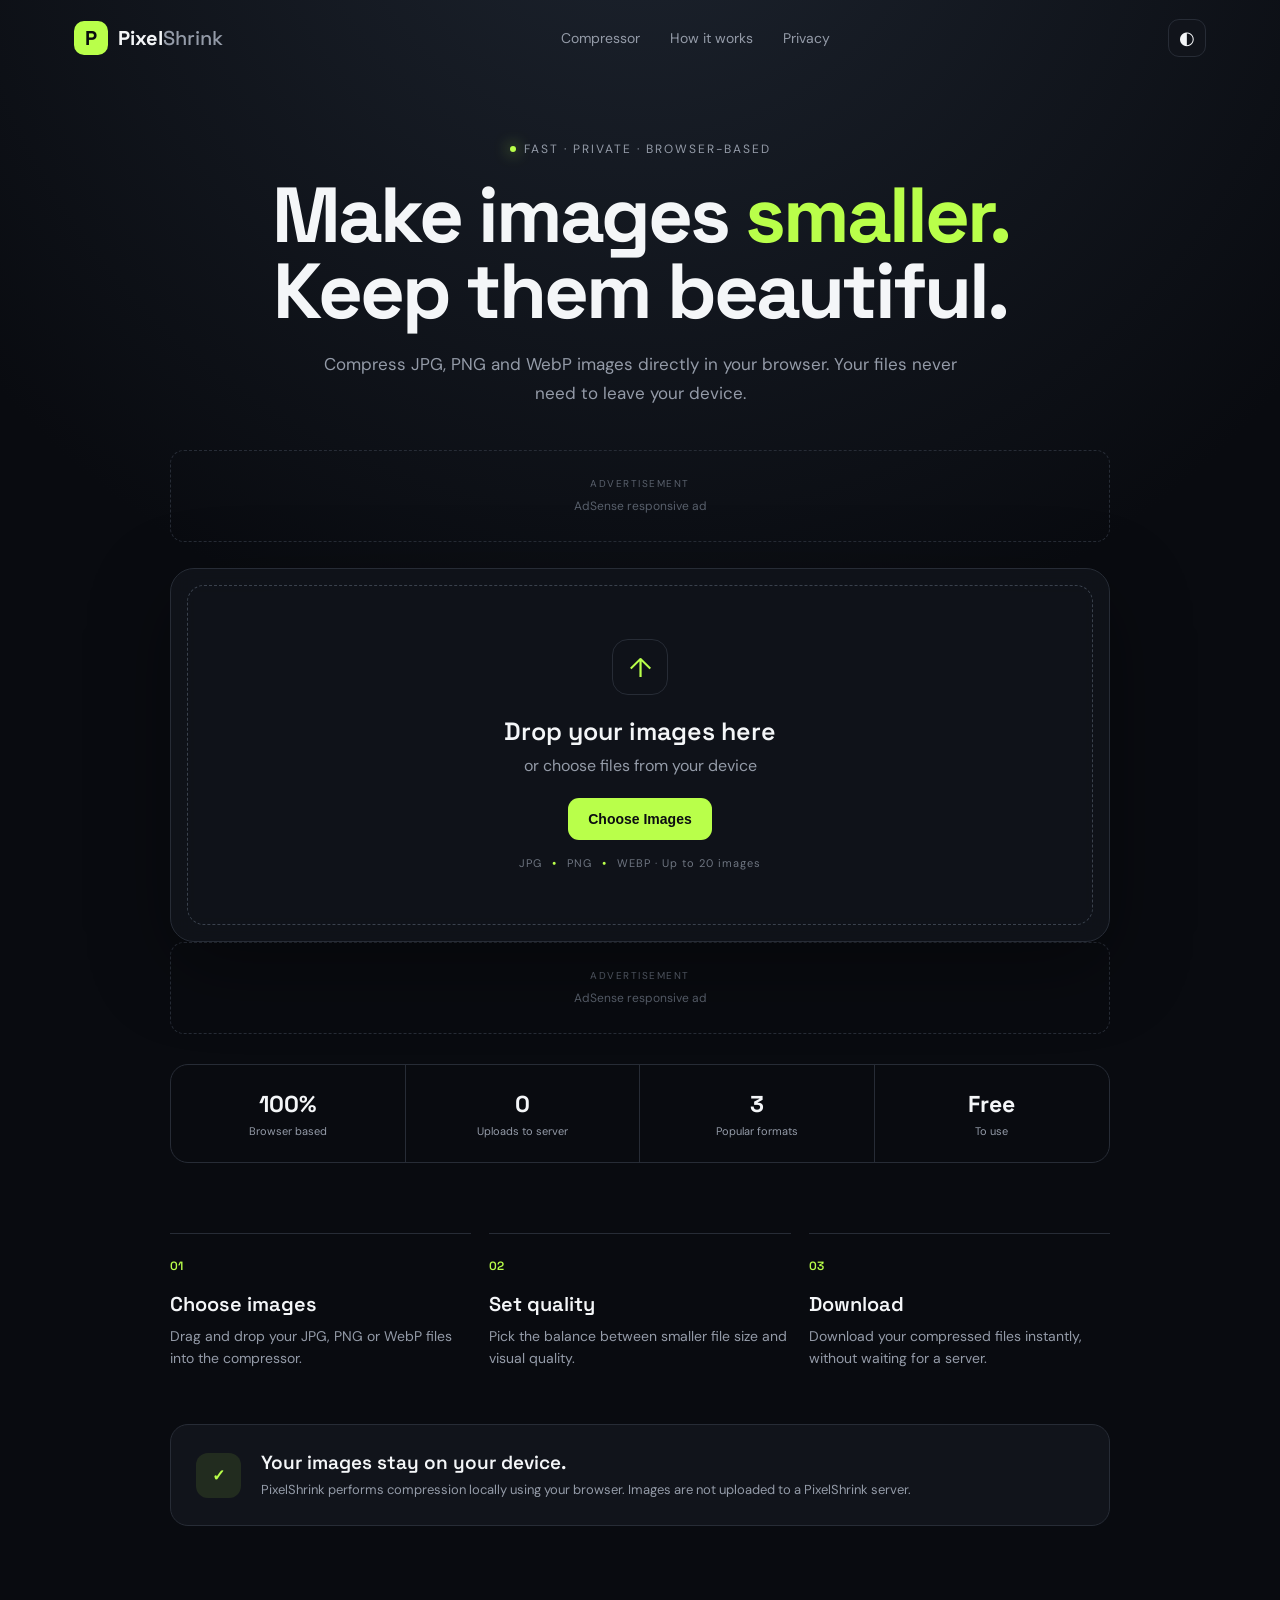
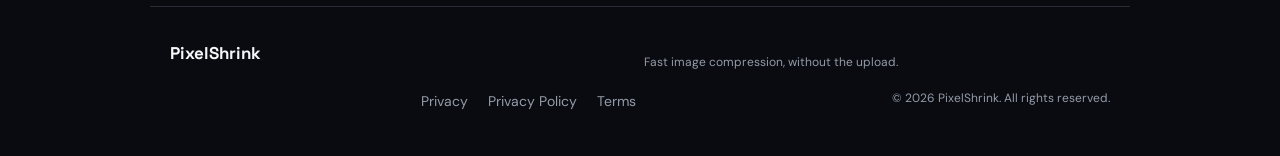
<file: index.html>
<!DOCTYPE html>
<html lang="en">
<head>
 <meta name="google-adsense-account" content="ca-pub-9209563390946118">
  <meta charset="UTF-8">
  <meta name="viewport" content="width=device-width, initial-scale=1.0">
  <meta name="description" content="Compress JPG, PNG and WebP images online for free. Fast, private and browser-based image compression.">
  <meta name="theme-color" content="#0b0d12">
  <title>PixelShrink — Free Image Compressor</title>
  <link rel="stylesheet" href="style.css">
</head>
<body>
  <header class="site-header">
    <a class="brand" href="#">
      <span class="brand-mark">P</span>
      <span>Pixel<span>Shrink</span></span>
    </a>
    <nav>
      <a href="#compressor">Compressor</a>
      <a href="#how-it-works">How it works</a>
      <a href="#privacy">Privacy</a>
    </nav>
    <button class="theme-btn" id="themeBtn" aria-label="Toggle theme">◐</button>
  </header>

  <main>
    <section class="hero">
      <div class="eyebrow"><span></span> Fast · Private · Browser-based</div>
      <h1>Make images <em>smaller.</em><br>Keep them beautiful.</h1>
      <p>Compress JPG, PNG and WebP images directly in your browser. Your files never need to leave your device.</p>
    </section>

    <div class="ad-slot top-ad">
      <span>ADVERTISEMENT</span>
      <div>AdSense responsive ad</div>
      <!-- Replace this placeholder with your approved Google AdSense code. -->
    </div>

    <section class="tool-card" id="compressor">
      <div class="drop-zone" id="dropZone">
        <input type="file" id="fileInput" accept="image/jpeg,image/png,image/webp" multiple hidden>
        <div class="upload-icon">↑</div>
        <h2>Drop your images here</h2>
        <p>or choose files from your device</p>
        <button class="primary-btn" id="chooseBtn">Choose Images</button>
        <div class="formats">JPG <b>•</b> PNG <b>•</b> WEBP · Up to 20 images</div>
      </div>

      <div class="settings hidden" id="settings">
        <div class="settings-head">
          <div>
            <span class="label">Compression quality</span>
            <strong id="qualityValue">80%</strong>
          </div>
          <button class="text-btn" id="clearBtn">Clear all</button>
        </div>
        <input type="range" id="quality" min="10" max="100" value="80">
        <div class="range-labels"><span>Smaller file</span><span>Better quality</span></div>

        <div class="format-row">
          <span class="label">Output format</span>
          <select id="format">
            <option value="original">Keep original</option>
            <option value="image/jpeg">JPG</option>
            <option value="image/webp">WebP</option>
            <option value="image/png">PNG</option>
          </select>
        </div>
        <button class="compress-btn" id="compressBtn">Compress Images <span>→</span></button>
      </div>

      <div class="results hidden" id="results">
        <div class="results-head">
          <div><span class="label">Results</span><h2 id="resultSummary">Ready</h2></div>
          <button class="download-all" id="downloadAll">Download all</button>
        </div>
        <div id="resultList"></div>
      </div>
    </section>

    <div class="ad-slot middle-ad">
      <span>ADVERTISEMENT</span>
      <div>AdSense responsive ad</div>
    </div>

    <section class="stats">
      <div><strong>100%</strong><span>Browser based</span></div>
      <div><strong>0</strong><span>Uploads to server</span></div>
      <div><strong>3</strong><span>Popular formats</span></div>
      <div><strong>Free</strong><span>To use</span></div>
    </section>

    <section class="info-grid" id="how-it-works">
      <div>
        <span class="number">01</span>
        <h3>Choose images</h3>
        <p>Drag and drop your JPG, PNG or WebP files into the compressor.</p>
      </div>
      <div>
        <span class="number">02</span>
        <h3>Set quality</h3>
        <p>Pick the balance between smaller file size and visual quality.</p>
      </div>
      <div>
        <span class="number">03</span>
        <h3>Download</h3>
        <p>Download your compressed files instantly, without waiting for a server.</p>
      </div>
    </section>

    <section class="privacy" id="privacy">
      <div class="shield">✓</div>
      <div>
        <h2>Your images stay on your device.</h2>
        <p>PixelShrink performs compression locally using your browser. Images are not uploaded to a PixelShrink server.</p>
      </div>
    </section>
  </main>

  <footer>
    <div class="footer-brand">PixelShrink</div>
    <p>Fast image compression, without the upload.</p>
    <div class="footer-links"><a href="#privacy">Privacy</a><a href="privacy.html">Privacy Policy</a><a href="terms.html">Terms</a></div>
    <small>© 2026 PixelShrink. All rights reserved.</small>
  </footer>

  <div class="toast" id="toast"></div>
  <script src="script.js"></script>
</body>
</html>
</file>
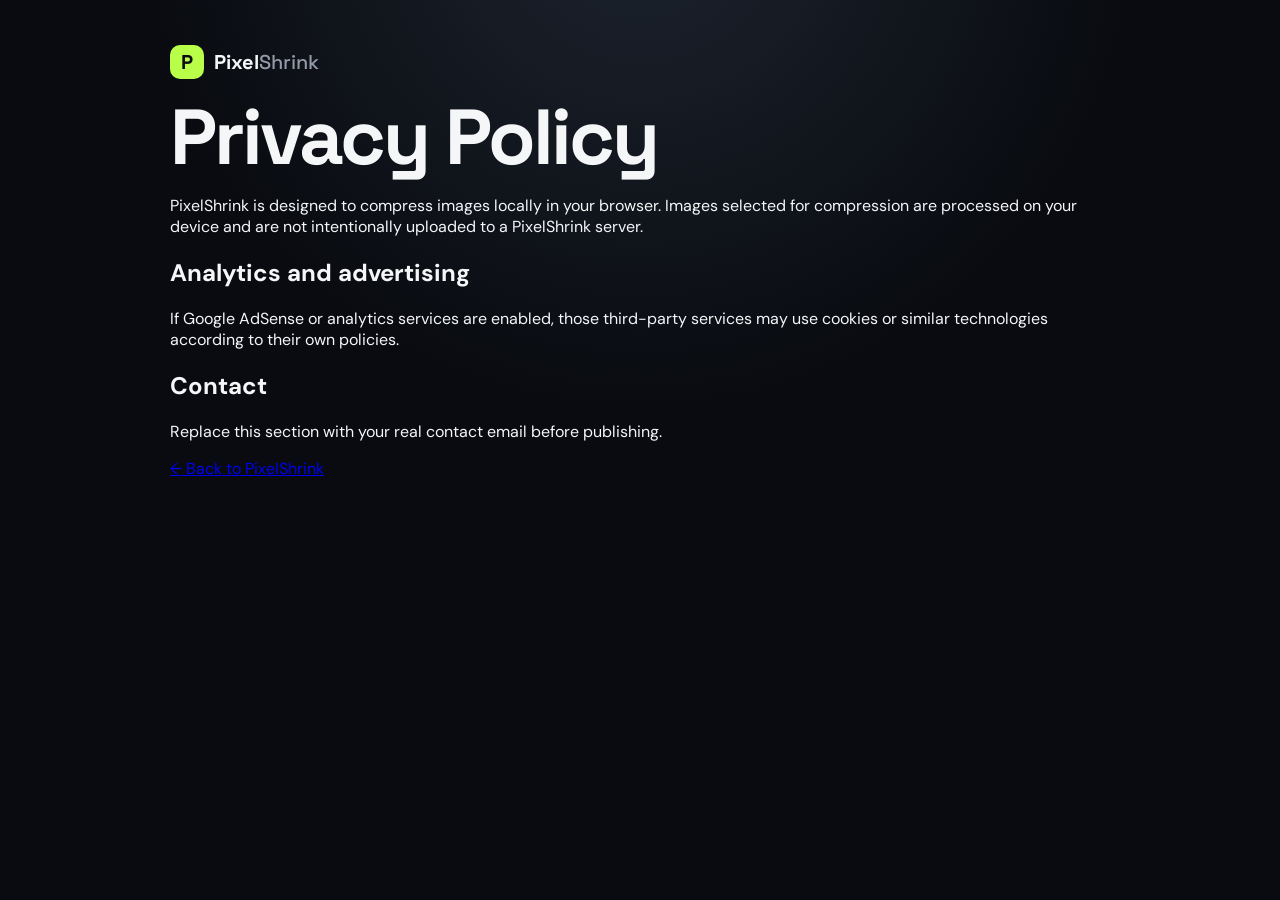
<file: privacy.html>
<!doctype html><html lang="en"><head><meta charset="utf-8"><meta name="viewport" content="width=device-width,initial-scale=1"><title>Privacy Policy — PixelShrink</title><link rel="stylesheet" href="style.css"></head><body><main><a class="brand" href="index.html"><span class="brand-mark">P</span><span>Pixel<span>Shrink</span></span></a><article class="privacy-page"><h1>Privacy Policy</h1><p>PixelShrink is designed to compress images locally in your browser. Images selected for compression are processed on your device and are not intentionally uploaded to a PixelShrink server.</p><h2>Analytics and advertising</h2><p>If Google AdSense or analytics services are enabled, those third-party services may use cookies or similar technologies according to their own policies.</p><h2>Contact</h2><p>Replace this section with your real contact email before publishing.</p><p><a href="index.html">← Back to PixelShrink</a></p></article></main></body></html>
</file>
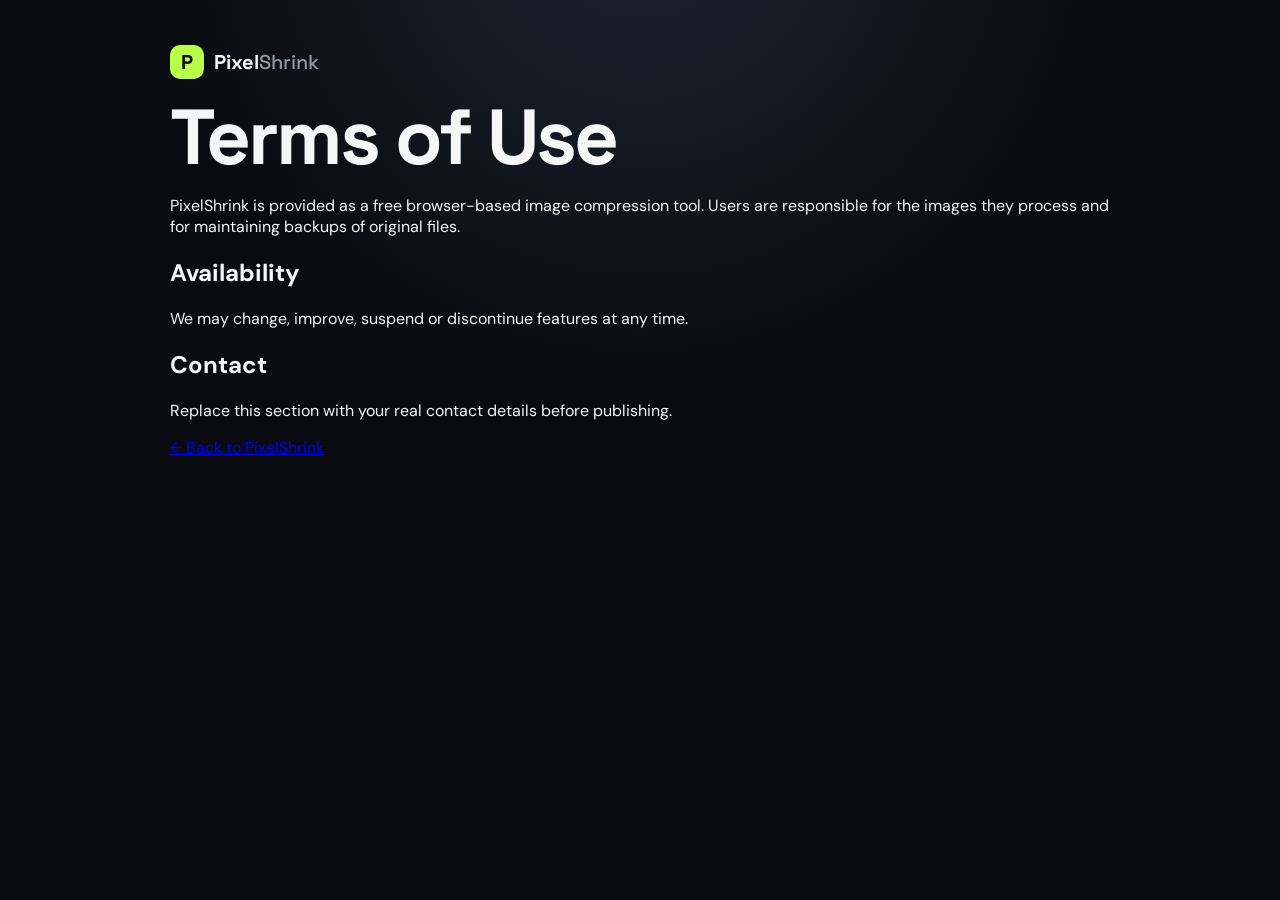
<file: terms.html>
<!doctype html><html lang="en"><head><meta charset="utf-8"><meta name="viewport" content="width=device-width,initial-scale=1"><title>Terms — PixelShrink</title><link rel="stylesheet" href="style.css"></head><body><main><a class="brand" href="index.html"><span class="brand-mark">P</span><span>Pixel<span>Shrink</span></span></a><article class="privacy-page"><h1>Terms of Use</h1><p>PixelShrink is provided as a free browser-based image compression tool. Users are responsible for the images they process and for maintaining backups of original files.</p><h2>Availability</h2><p>We may change, improve, suspend or discontinue features at any time.</p><h2>Contact</h2><p>Replace this section with your real contact details before publishing.</p><p><a href="index.html">← Back to PixelShrink</a></p></article></main></body></html>
</file>
<file: style.css>
@import url('https://fonts.googleapis.com/css2?family=DM+Sans:wght@400;500;600;700&family=Space+Grotesk:wght@500;600;700&display=swap');

:root{
  --bg:#090b10;--panel:#11141b;--panel2:#151922;--line:#272c36;
  --text:#f4f6f8;--muted:#949ba8;--accent:#b9ff4a;--accent2:#8edb1c;
  --danger:#ff6b6b;--shadow:0 25px 80px rgba(0,0,0,.35)
}
*{box-sizing:border-box}html{scroll-behavior:smooth}
body{margin:0;background:radial-gradient(circle at 50% -10%,#1d242f 0,#090b10 42%);color:var(--text);font-family:"DM Sans",sans-serif;min-height:100vh}
body.light{--bg:#f5f6f8;--panel:#fff;--panel2:#f0f2f5;--line:#dfe2e7;--text:#111318;--muted:#656d78;background:#f5f6f8}
.site-header{height:76px;max-width:1180px;margin:auto;padding:0 24px;display:flex;align-items:center;justify-content:space-between}
.brand{display:flex;align-items:center;gap:10px;color:var(--text);text-decoration:none;font:700 20px "Space Grotesk"}
.brand>span:last-child span{font-weight:500;color:var(--muted)}
.brand-mark{display:grid;place-items:center;width:34px;height:34px;border-radius:10px;background:var(--accent);color:#0a0c0e;font-weight:800}
nav{display:flex;gap:30px}nav a,.footer-links a{color:var(--muted);text-decoration:none;font-size:14px}nav a:hover,.footer-links a:hover{color:var(--text)}
.theme-btn{border:1px solid var(--line);background:var(--panel);color:var(--text);width:38px;height:38px;border-radius:11px;cursor:pointer;font-size:18px}
main{max-width:980px;margin:auto;padding:45px 20px 80px}
.hero{text-align:center;max-width:750px;margin:20px auto 42px}
.eyebrow{font-size:12px;text-transform:uppercase;letter-spacing:2px;color:var(--muted);display:flex;gap:8px;justify-content:center;align-items:center}
.eyebrow span{width:6px;height:6px;background:var(--accent);border-radius:50%;box-shadow:0 0 15px var(--accent)}
h1{font:700 clamp(44px,7vw,78px)/.98 "Space Grotesk";letter-spacing:-3px;margin:20px 0}
h1 em{color:var(--accent);font-style:normal}
.hero p{color:var(--muted);font-size:17px;line-height:1.7;max-width:650px;margin:auto}
.ad-slot{border:1px dashed var(--line);color:#59606c;min-height:92px;display:flex;flex-direction:column;align-items:center;justify-content:center;gap:8px;font-size:10px;letter-spacing:1.5px;border-radius:14px;margin:0 auto 26px}
.ad-slot div{font-size:12px;letter-spacing:0;text-transform:none}
.tool-card{background:rgba(17,20,27,.88);border:1px solid var(--line);border-radius:24px;box-shadow:var(--shadow);overflow:hidden;backdrop-filter:blur(14px)}
body.light .tool-card{background:rgba(255,255,255,.9)}
.drop-zone{margin:16px;border:1px dashed #3a414d;border-radius:17px;min-height:340px;display:flex;flex-direction:column;align-items:center;justify-content:center;text-align:center;transition:.2s}
.drop-zone.drag{border-color:var(--accent);background:rgba(185,255,74,.05);transform:scale(.995)}
.upload-icon{width:56px;height:56px;border:1px solid var(--line);border-radius:16px;display:grid;place-items:center;font-size:27px;color:var(--accent);margin-bottom:16px}
.drop-zone h2{font:600 25px "Space Grotesk";margin:4px 0 8px}.drop-zone p{color:var(--muted);margin:0 0 22px}.formats{color:#6f7682;font-size:11px;margin-top:16px;letter-spacing:1px}.formats b{margin:0 6px;color:var(--accent)}
.primary-btn,.compress-btn,.download-all{border:0;background:var(--accent);color:#0b0d10;font-weight:700;cursor:pointer;border-radius:11px;padding:13px 20px;font-size:14px;transition:.18s}
.primary-btn:hover,.compress-btn:hover,.download-all:hover{background:#caff79;transform:translateY(-1px)}
.settings,.results{padding:26px;border-top:1px solid var(--line)}
.settings-head,.results-head{display:flex;justify-content:space-between;align-items:center;gap:20px}.label{font-size:11px;color:var(--muted);text-transform:uppercase;letter-spacing:1.4px}
.settings-head strong{font:600 18px "Space Grotesk";margin-left:10px}.text-btn{background:none;border:0;color:var(--muted);cursor:pointer}
input[type=range]{width:100%;margin:26px 0 7px;accent-color:var(--accent)}.range-labels{display:flex;justify-content:space-between;color:#6f7682;font-size:11px}
.format-row{display:flex;align-items:center;justify-content:space-between;border-top:1px solid var(--line);margin-top:25px;padding-top:20px}
select{background:var(--panel2);border:1px solid var(--line);color:var(--text);border-radius:9px;padding:10px 14px;outline:none}
.compress-btn{width:100%;margin-top:25px;padding:15px}.compress-btn span{float:right;font-size:18px}
.results-head h2{font:600 22px "Space Grotesk";margin:6px 0 0}.download-all{background:var(--panel2);color:var(--text);border:1px solid var(--line)}
.result-item{display:grid;grid-template-columns:58px 1fr auto;gap:14px;align-items:center;padding:13px 0;border-bottom:1px solid var(--line)}
.thumb{width:58px;height:58px;border-radius:9px;object-fit:cover;background:var(--panel2)}.file-name{font-size:13px;font-weight:600;white-space:nowrap;overflow:hidden;text-overflow:ellipsis}.sizes{font-size:11px;color:var(--muted);margin-top:5px}.saved{color:var(--accent);font-weight:600}
.item-download{border:1px solid var(--line);background:var(--panel2);color:var(--text);border-radius:8px;padding:9px 12px;cursor:pointer}
.hidden{display:none!important}.stats{display:grid;grid-template-columns:repeat(4,1fr);border:1px solid var(--line);border-radius:18px;margin:30px 0 70px;overflow:hidden}.stats div{padding:24px;text-align:center;border-right:1px solid var(--line)}.stats div:last-child{border:0}.stats strong{display:block;font:700 23px "Space Grotesk"}.stats span{display:block;color:var(--muted);font-size:11px;margin-top:5px}
.info-grid{display:grid;grid-template-columns:repeat(3,1fr);gap:18px;margin-bottom:55px}.info-grid>div{border-top:1px solid var(--line);padding-top:20px}.number{color:var(--accent);font:600 12px "Space Grotesk"}.info-grid h3{font:600 20px "Space Grotesk";margin:16px 0 8px}.info-grid p{color:var(--muted);line-height:1.6;font-size:14px;margin:0}
.privacy{display:flex;gap:20px;align-items:center;background:var(--panel);border:1px solid var(--line);border-radius:18px;padding:25px}.shield{width:45px;height:45px;display:grid;place-items:center;border-radius:12px;background:rgba(185,255,74,.1);color:var(--accent);font-weight:800}.privacy h2{font:600 19px "Space Grotesk";margin:0 0 5px}.privacy p{color:var(--muted);font-size:13px;margin:0;line-height:1.5}
footer{border-top:1px solid var(--line);max-width:980px;margin:auto;padding:35px 20px 45px;display:grid;grid-template-columns:1fr 1fr;gap:8px}footer p,footer small{color:var(--muted);font-size:12px}.footer-brand{font:700 17px "Space Grotesk"}.footer-links{text-align:right}.footer-links a{margin-left:20px}.footer-links+small{text-align:right}
.toast{position:fixed;bottom:25px;left:50%;transform:translate(-50%,20px);background:#20252e;color:#fff;border:1px solid #343b47;padding:12px 18px;border-radius:10px;font-size:13px;opacity:0;pointer-events:none;transition:.25s;z-index:10}.toast.show{opacity:1;transform:translate(-50%,0)}
@media(max-width:700px){nav{display:none}.site-header{height:65px}.hero{margin-top:25px}h1{letter-spacing:-2px}.hero p{font-size:15px}.drop-zone{min-height:290px}.stats{grid-template-columns:1fr 1fr}.stats div:nth-child(2){border-right:0}.stats div:nth-child(-n+2){border-bottom:1px solid var(--line)}.info-grid{grid-template-columns:1fr;gap:30px}.privacy{align-items:flex-start}footer{grid-template-columns:1fr}.footer-links{text-align:left}.footer-links a{margin:0 18px 0 0}.footer-links+small{text-align:left}.result-item{grid-template-columns:48px 1fr}.thumb{width:48px;height:48px}.item-download{grid-column:2;width:max-content}.settings,.results{padding:20px}}
</file>
